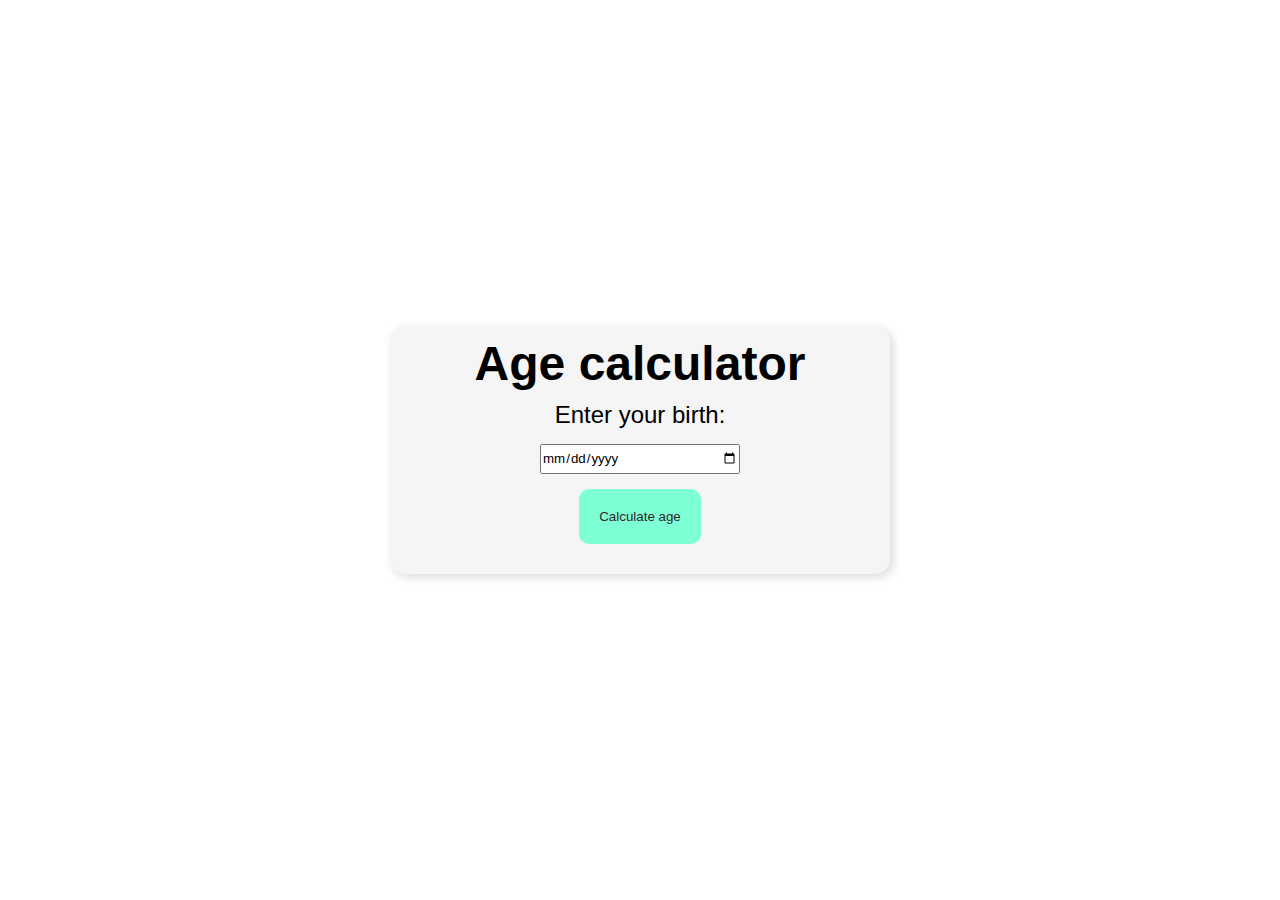
<file: 001 - Age calculator/index.html>
<!DOCTYPE html>
<html lang="en">
<head>
    <meta charset="UTF-8">
    <meta name="viewport" content="width=device-width, initial-scale=1.0">
    <title>Age calculator</title>
    <link rel="stylesheet" href="style.css">
</head>
<body>
    <section class="container">
        <h1 class="main-title">Age calculator</h1>
        <label for="birth" class="birth-label">Enter your birth:</label> <br>
        <input type="date" name="birth" id="birth" class="birth-input"> <br>
        <button class="btn-calculate">Calculate age</button>
        
        <p class="res"></p>
    </section>

    <script src="index.js"></script>
</body>
</html>
</file>
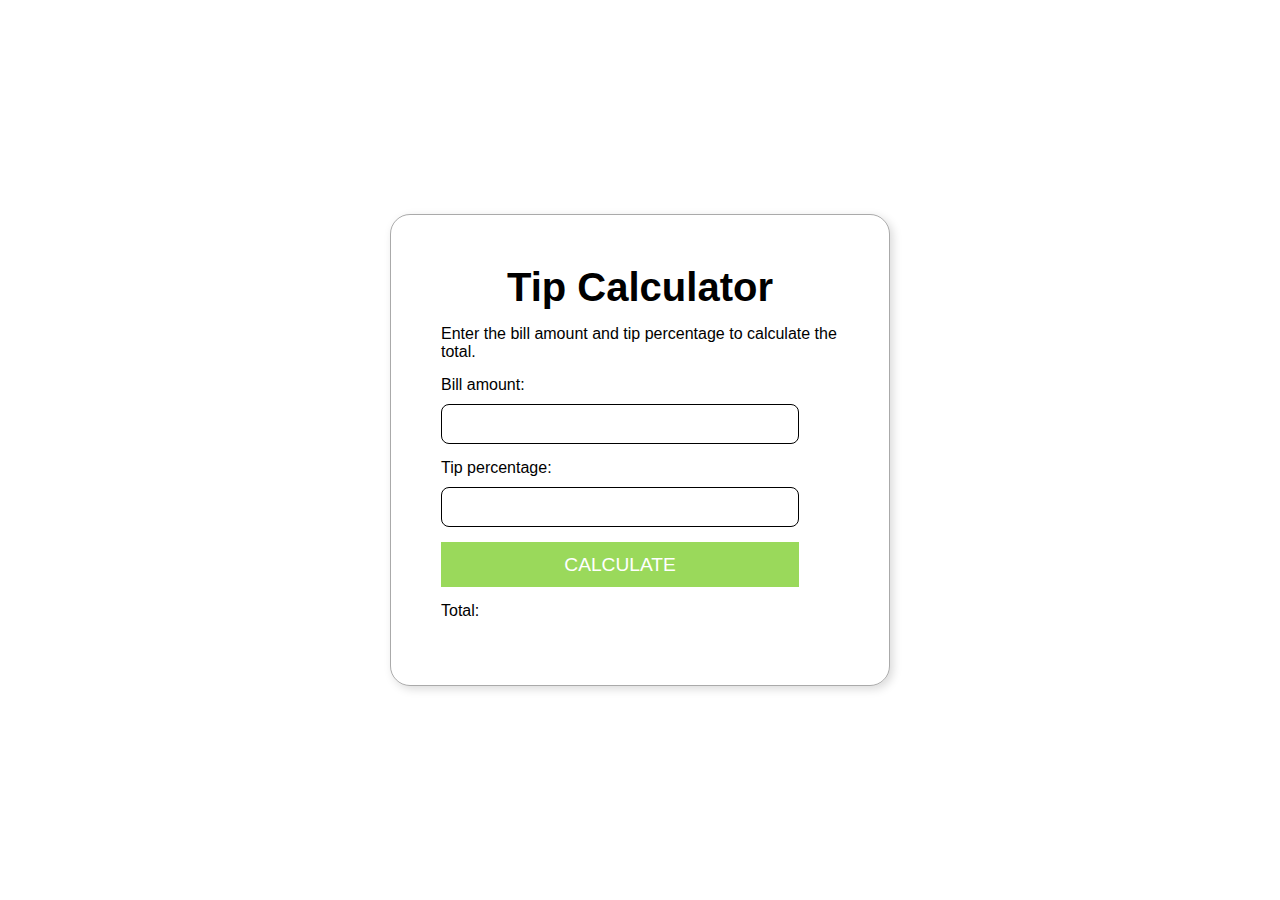
<file: 002-Tip-calculator/index.html>
<!DOCTYPE html>
<html lang="en">
<head>
    <meta charset="UTF-8">
    <meta name="viewport" content="width=device-width, initial-scale=1.0">
    <title>Tip calculator</title>
    <link rel="stylesheet" href="style.css">
</head>
<body>
    <section class="container">
        <h1 class="main-title">Tip Calculator</h1>
        <p class="incial-text">Enter the bill amount and tip percentage to calculate the total.</p>
        <label for="amount" class="input-text">Bill amount:</label> <br>
        <input type="number" id="amount" class="bill-amount input-box"> <br>
        <label for="tip" class="input-text">Tip percentage:</label> <br>
        <input type="number" id="tip" class="tip-percentage input-box"> <br>
        <button class="btn-calculate">CALCULATE</button>
        <p class="res">Total:</p>
    </section>
    <script src="index.js"></script>
</body>
</html>
</file>
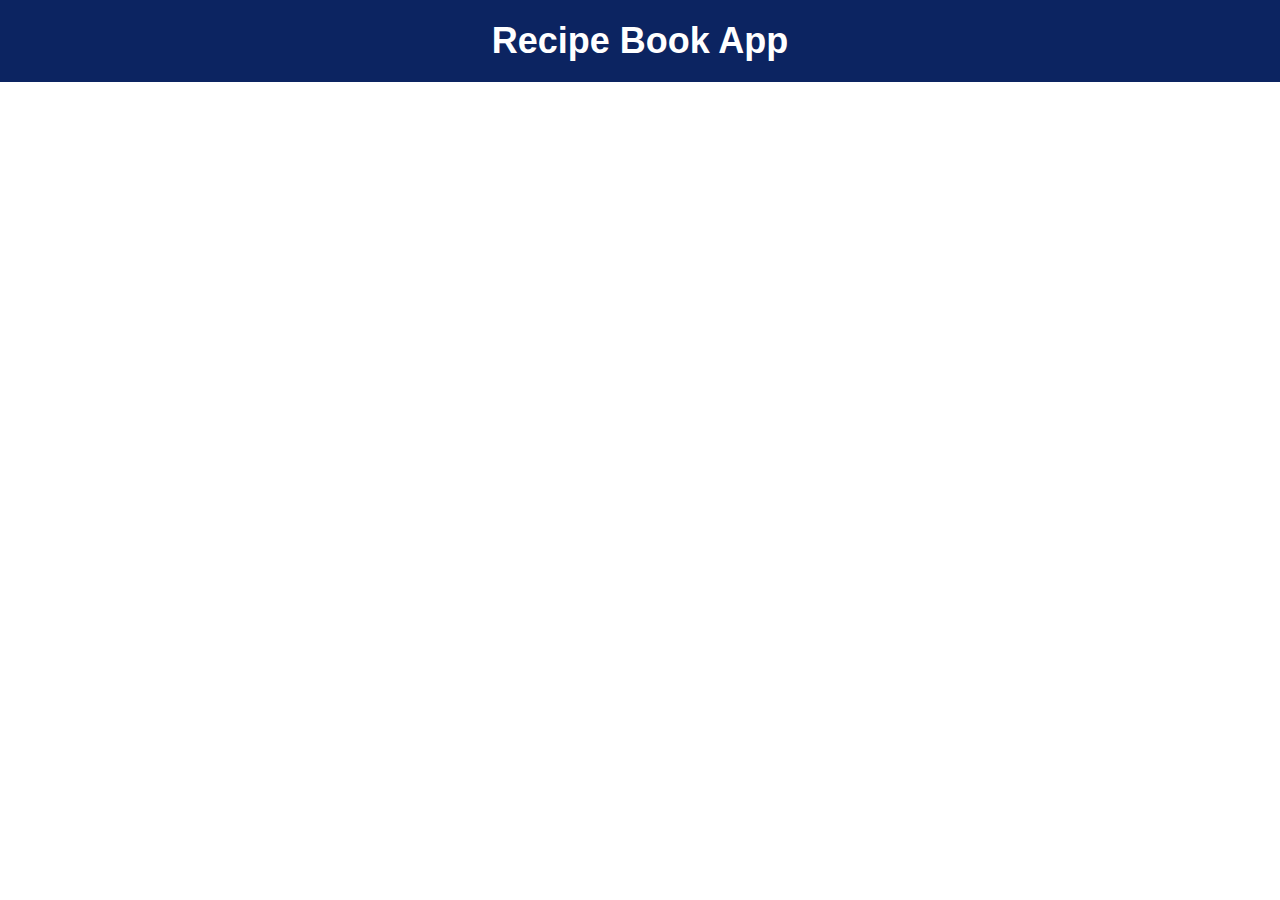
<file: 003-Recipe-book-app/index.html>
<!DOCTYPE html>
<html lang="en">
<head>
    <meta charset="UTF-8">
    <meta name="viewport" content="width=device-width, initial-scale=1.0">
    <title>Recipe book app</title>
    <link rel="stylesheet" href="style.css">
</head>
<body>
    <header class="header">
        <h1 class="main-title">Recipe Book App</h1>
    </header>
    <main class="container">
        <ul class="recipe-list">
            
        </ul>
    </main>
    <script src="index.js"></script>
</body>
</html>
</file>
<file: 001 - Age calculator/style.css>
* {
    margin: 0;
    padding: 0;
    box-sizing: border-box;
    font-family: Arial, Helvetica, sans-serif;
}

.container {
    width: 500px;
    background-color: whitesmoke;
    box-shadow: 3px 3px 10px rgba(0, 0, 0, 0.15);
    border-radius: 15px;
    text-align: center;

    position: absolute;
    top: 50%;
    left: 50%;
    transform: translate(-50%, -50%);
}

.container .main-title {
    font-size: 3rem;
    margin: 10px 0px;
}

.container .birth-label {
    font-size: 1.5rem;
}

.container .birth-input {
    margin: 15px;
    width: 200px;
    height: 30px;
}

.container .btn-calculate {
    border: none;
    cursor: pointer;
    padding: 20px;
    margin: 0px 0px 20px 0px;
    background-color: aquamarine;
    color: rgb(48, 40, 40);
    border-radius: 10px;
}

.container .btn-calculate:hover {
    background-color: rgb(16, 112, 80);
    color: white;
}

.container .res {
    font-size: 1.8rem;
    margin-bottom: 10px;
}
</file>
<file: 002-Tip-calculator/style.css>
* {
    box-sizing: border-box;
    padding: 0;
    margin: 0;
    font-family: Arial, Helvetica, sans-serif;
}

.container {
    position: absolute;
    top: 50%;
    left: 50%;
    transform: translate(-50%, -50%);
    width: 500px;
    padding: 50px;
    border-radius: 20px;
    border: 1px solid rgba(0, 0, 0, 0.332);
    box-shadow: 3px 3px 10px rgba(0, 0, 0, 0.15);
}

.container * {
    margin-bottom: 15px;
}

.container .main-title {
    text-align: center;
    font-size: 2.5rem;
}

.container .input-box {
    width: 90%;
    height: 40px;
    margin-top: 10px;
    border: 1px solid black;
    border-radius: 8px;
}

.container .btn-calculate {
    border: none;
    cursor: pointer;
    width: 90%;
    height: 45px;
    color: white;
    background-color: rgb(154, 217, 91);
    font-size: 1.2rem;
}
</file>
<file: 003-Recipe-book-app/style.css>
body {
    margin: 0;
    padding: 0;
    font-family: Arial, sans-serif;
  }
  
  header {
    background: #0c2461;
    color: #fff;
    padding: 20px;
    text-align: center;
  }
  
  .main-title {
    margin: 0;
    font-size: 36px;
  }
  
  .container {
    margin: 0 auto;
    max-width: 1200px;
    padding: 20px;
  }
  
  .recipe-list {
    list-style: none;
    margin: 0;
    padding: 0;
  }
  
  .recipe-item {
    display: flex;
    align-items: center;
    justify-content: space-between;
    margin-bottom: 20px;
    box-shadow: 0 2px 5px rgba(0, 0, 0, 0.2);
    border-radius: 5px;
    overflow: hidden;
  }
  
  .recipe-item img {
    width: 150px;
    height: 150px;
    object-fit: cover;
  }
  
  .recipe-item h2 {
    margin: 0;
    font-size: 20px;
    padding: 10px;
    min-width: 200px;
  }
  
  .recipe-item p {
    margin: 0;
    padding: 10px;
    color: #777;
  }
  
  .recipe-item a {
    background: #0c2461;
    color: #fff;
    min-width: 150px;
    padding: 10px;
    text-decoration: none;
    text-transform: uppercase;
    font-size: 14px;
    transition: background 0.3s ease;
  }
  
  .recipe-item a:hover {
    background: #1e3799;
  }
  
  @media screen and (max-width: 768px) {
    .container {
      max-width: 90%;
    }
    .recipe-item {
      flex-direction: column;
    }
  
    .recipe-item img {
      width: 100%;
      height: auto;
      margin-bottom: 10px;
    }
  
    .recipe-item h2 {
      font-size: 20px;
      padding: 0;
      margin-bottom: 10px;
    }
  
    .recipe-item p {
      font-size: 14px;
      margin-bottom: 10px;
    }
  
    .recipe-item a {
      width: 100%;
      text-align: center;
    }
  }
</file>
